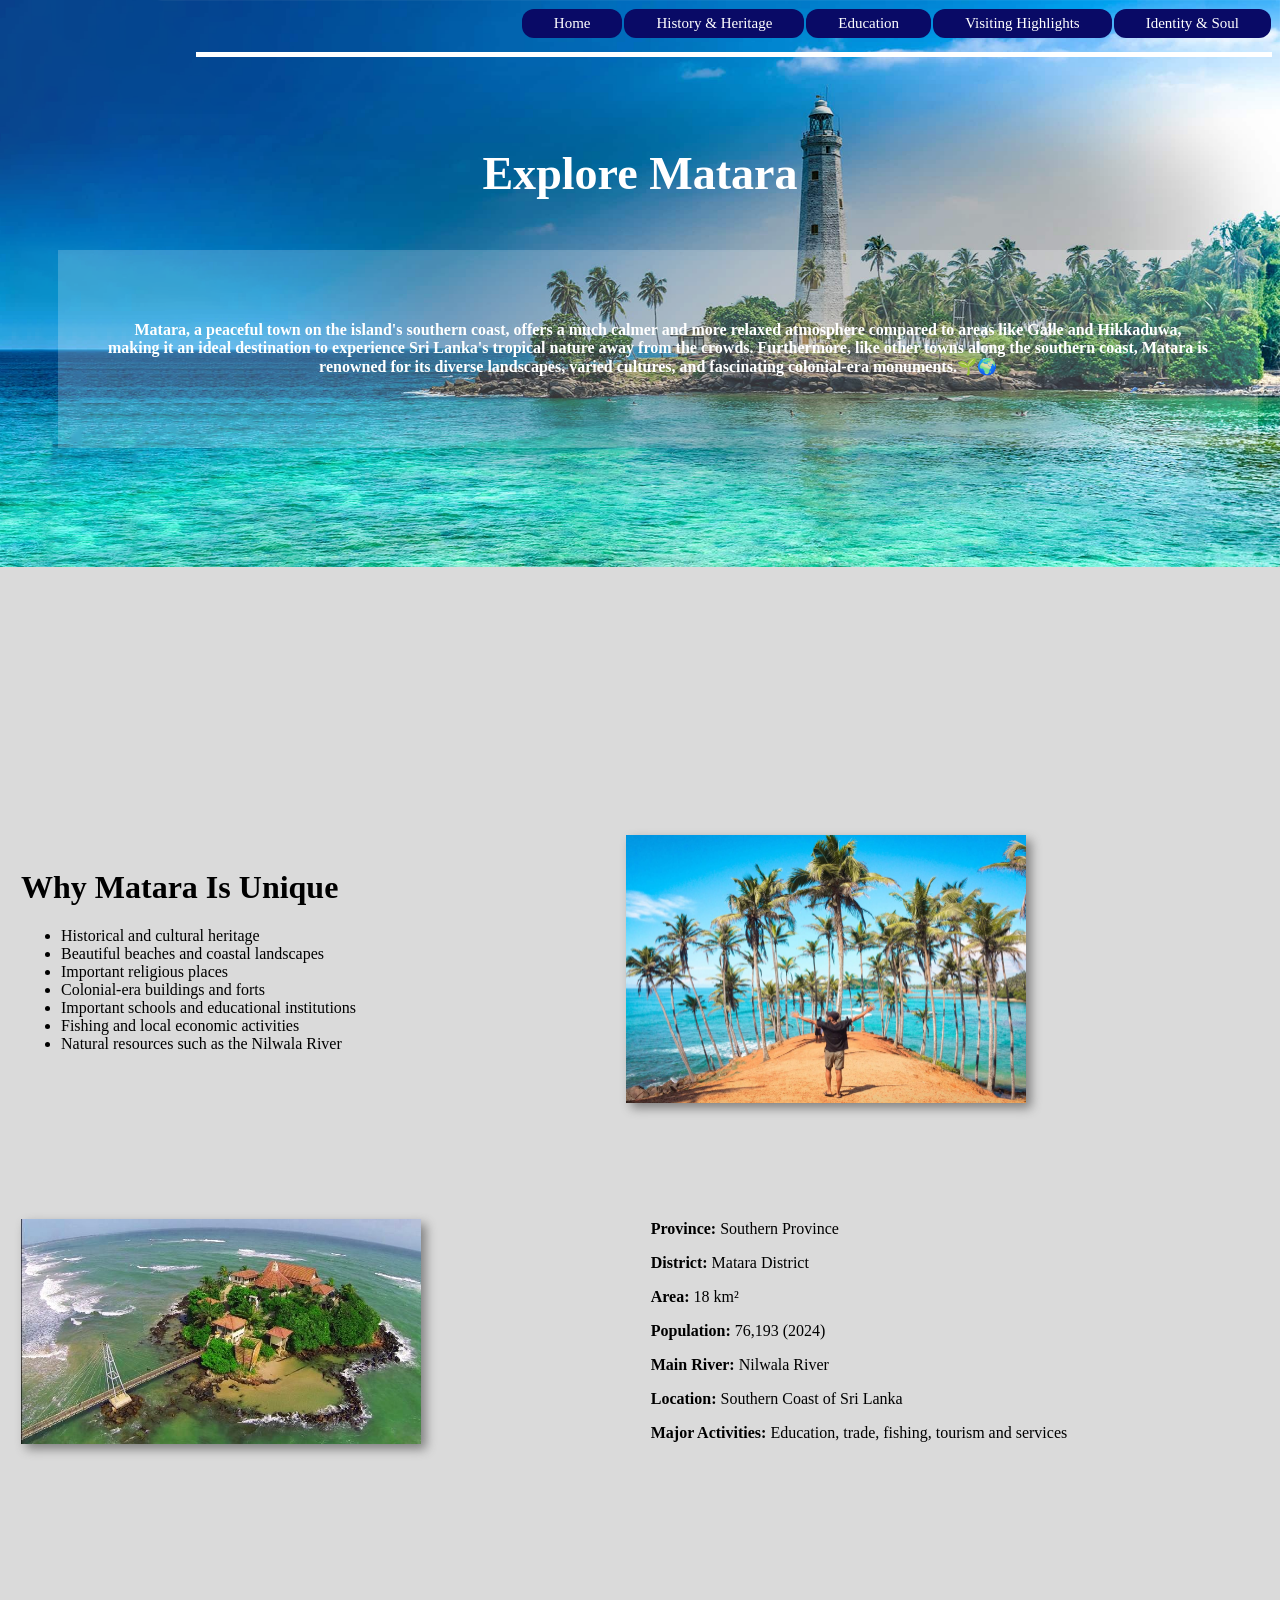
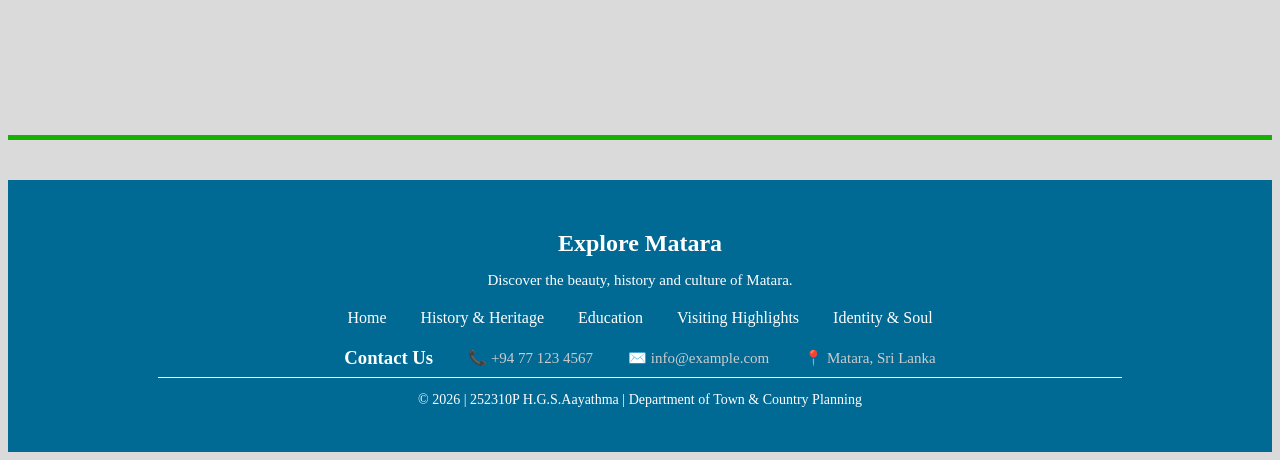
<file: web site sansi 4/web site sansi/index.html>
<html>
<head>
<title>SA creation</title>
<link rel="stylesheet" href="style1.css">
</head>
<style>
body{
     background-image:url('Artboard.png');
	 background-repeat:no-repeat;
	 background-attachment:fixed:;
	 background-size:100%;
	}
</style>
<a href="Identity & Soul.html" class="button button1">Identity & Soul</a>
<a href="Visiting Highlights.html" class="button button1">Visiting Highlights</a>
<a href="Education.html" class="button button1">Education</a>
<a href="History & Heritage.html" class="button button1">History & Heritage</a>
<a href="MAIN.html" class="button button1">Home</a>
<br><br>
<hr color=white width=85% size=5 align=right>
</hr>

<br><br>
<center><strong><big><big>
<h1><p class=p2><b>Explore Matara</b></h1>
</big></big></strong></center>

<div class="pboder">

<h4><p class=p2><b>Matara, a peaceful town on the island's southern coast, offers a much calmer and more relaxed 
  atmosphere compared to areas like Galle and Hikkaduwa, making it an ideal destination to experience Sri Lanka's tropical nature away from the crowds. 
  Furthermore, like other towns along the southern coast, Matara is renowned for its diverse landscapes, varied cultures,
   and fascinating colonial-era monuments.🌱🌍</b></p></h2>
</div></div>

<br><br><br><br><br>
<br><br><br><br><br><br><br><br><br><br><br><br><br>
	

<table>
    <tr>
        <td width="60%">
            <h1>Why Matara Is Unique</h1>

            <ul>
                <li>Historical and cultural heritage</li>
                <li>Beautiful beaches and coastal landscapes</li>
                <li>Important religious places</li>
                <li>Colonial-era buildings and forts</li>
                <li>Important schools and educational institutions</li>
                <li>Fishing and local economic activities</li>
                <li>Natural resources such as the Nilwala River</li>
            </ul>
        </td>
        
        <td width="40%">
            <img src="Mirissa.jpg" width="400">
        </td>
        
    </tr>
</table>
</div>	

<br><br><br><br><br>

<table>
    <tr><div class="polaroid">
         <td width="60%">
           <img src="paradoowa 1.jpg" width="400">
        </td>
        </div>

        <td width="40%">
            

            <p><strong>Province:</strong> Southern Province</p>
            <p><strong>District:</strong> Matara District</p>
            <p><strong>Area:</strong> 18 km²</p>
            <p><strong>Population:</strong> 76,193 (2024)</p>
            <p><strong>Main River:</strong> Nilwala River</p>
            <p><strong>Location:</strong> Southern Coast of Sri Lanka</p>
            <p><strong>Major Activities:</strong> Education, trade, fishing, tourism and services</p>
        </td>

       
    </tr>
</table>
</div>

<br><br><br><br><br><br><br><br><br><br><br><br><br><br><br>


<hr color=#17b102 size=5>



<footer>
    <h2>Explore Matara</h2>

    <p>Discover the beauty, history and culture of Matara.</p>

    <div class="links">
        <a href="MAIN.html">Home</a>
        <a href="History & Heritage.html">History & Heritage</a>
        <a href="Education.html">Education</a>
        <a href="Visiting Highlights.html">Visiting Highlights</a>
        <a href="Identity & Soul.html">Identity & Soul</a>  
        
    </div>
    <div class="footer-content">
     <div class="contact">
      <h3>Contact Us</h3>
      <p>📞 +94 77 123 4567</p>
      <p>✉️ info@example.com</p>
      <p>📍 Matara, Sri Lanka</p>
     </div>
    <hr>

    <p class="copyright">
        &copy; 2026 | 252310P H.G.S.Aayathma | Department of Town & Country Planning
    </p>
</footer>

</body>
</html>
</file>
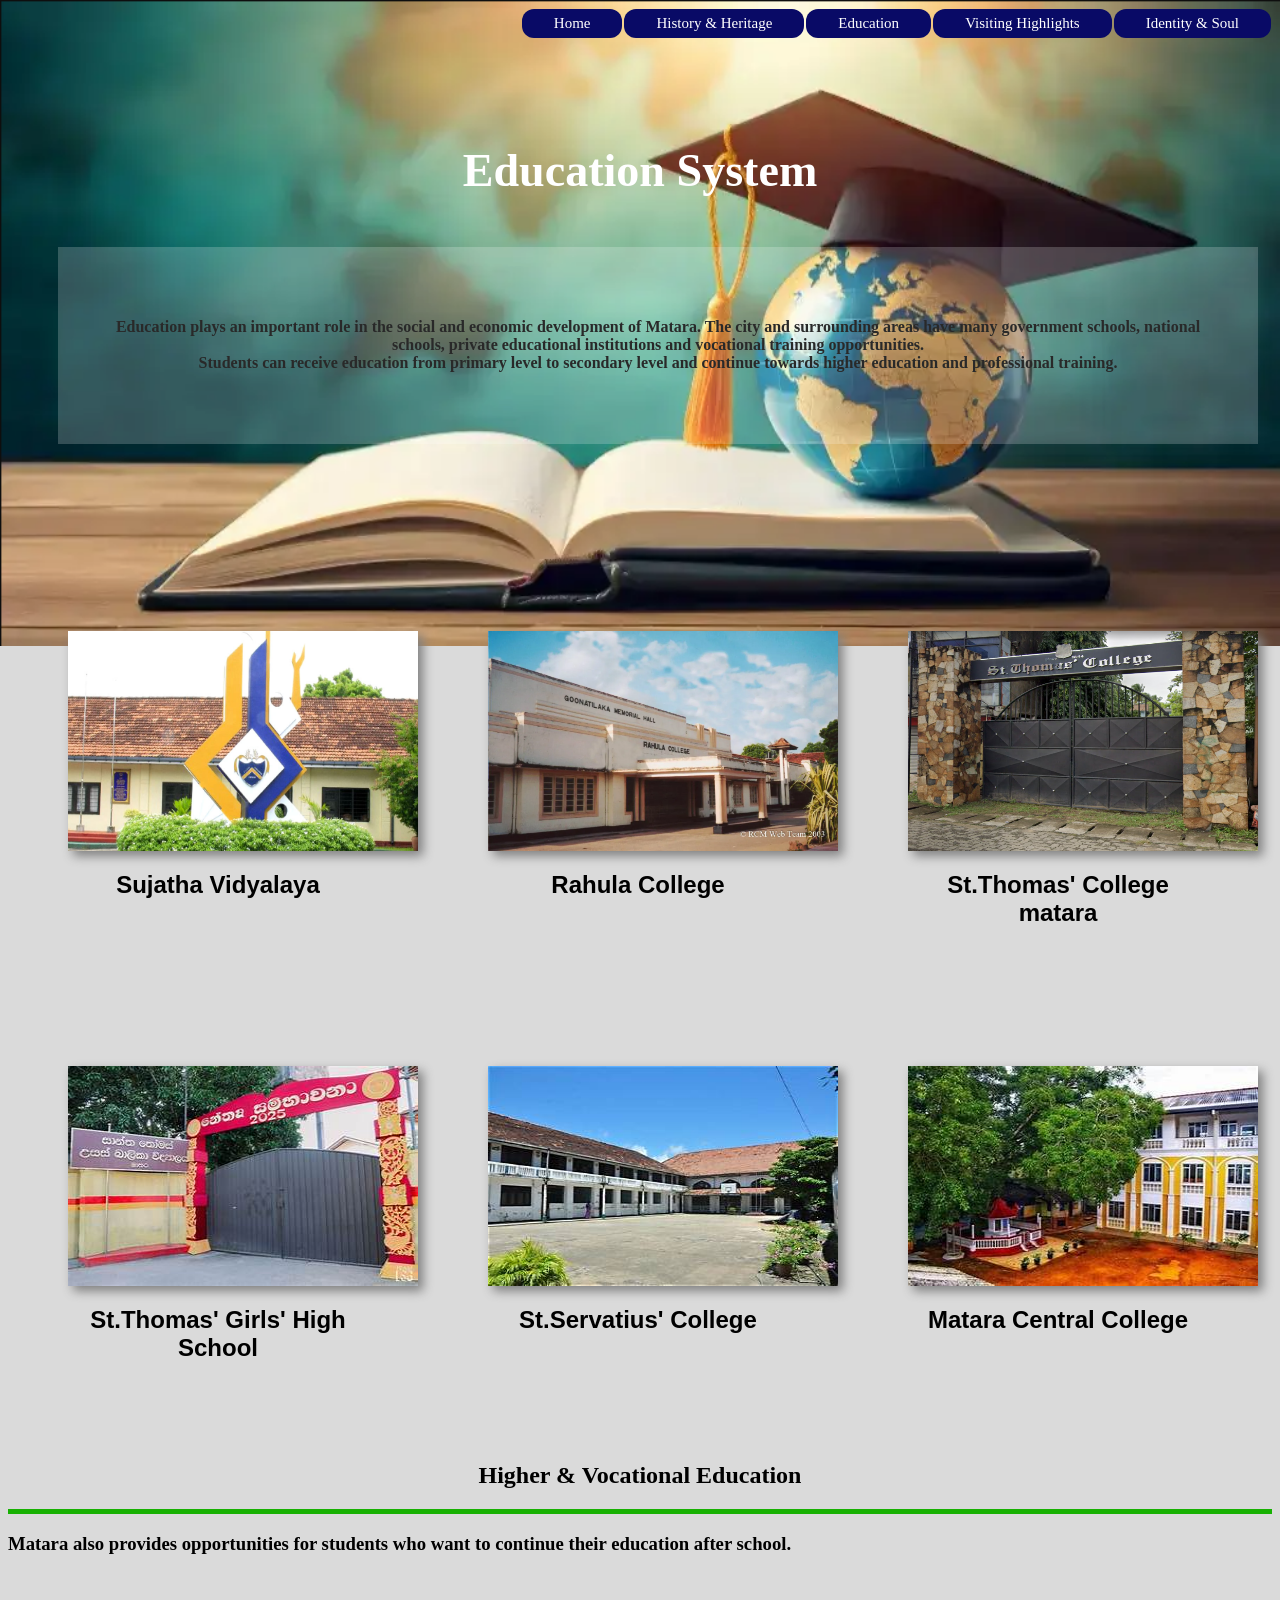
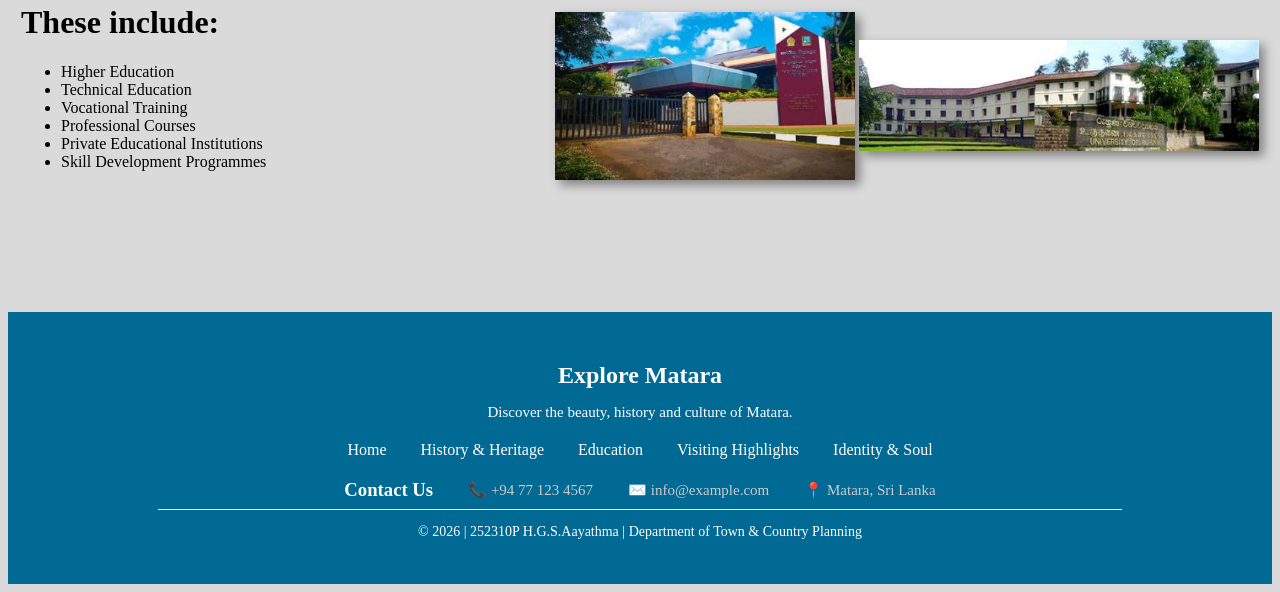
<file: web site sansi 4/web site sansi/Education.html>
<html>
<head>
<title>Education System</title>
<link rel="stylesheet" href="style1.css">
<style>
body{
     background-image:url('education.png');
	 background-repeat:no-repeat;
	 background-attachment:fixed:;
	 background-size:100%;
	}
form{
      color:white;
      text-align:center; 
	}  
</style>
</head>
<body>
<a href="Identity & Soul.html" class="button button1">Identity & Soul</a>
<a href="Visiting Highlights.html" class="button button1">Visiting Highlights</a>
<a href="Education.html" class="button button1">Education</a>
<a href="History & Heritage.html" class="button button1">History & Heritage</a>
<a href="MAIN.html" class="button button1">Home</a>
<br><br><br><br><br>




<center><strong><big><big>
<h1><p class=p2><b>Education System</b></h1>
</big></big></strong></center>

<div class="pboder">

<h4><p class=p3><b>Education plays an important role in the social and economic development of Matara. 
    The city and surrounding areas have many government schools, national schools, private educational institutions and vocational training opportunities.
<br>
Students can receive education from primary level to secondary level and continue towards higher education and professional training.</b></p></h4>
</div></div>

<br><br><br><br>




<div class="align">

 <div class="Packages">
   <img src="sujatha vidyalaya.jpg" width=350 height=220>
     <p><center><h2 class="place">Sujatha Vidyalaya</h2></center> 
    </P></div>	

 <div class="Packages">
    <img src="rahula college.webp" width=350 height=220>
       <p><center><h2 class="place">Rahula College</h2></center> 
       </P></div>
	
 <div class="Packages">
   <img src="stc.png" width=350 height=220>
     <p><center><h2 class="place">St.Thomas' College matara</h2></center> 
    </p></div>
 <div class="Packages">
   <img src="St.Thomas' Girls' High School.jpg" width=350 height=220>
     <p><center><h2 class="place">St.Thomas' Girls' High School</h2></center>
    </P></div>
	
 <div class="Packages">
   <img src="St.Servatius' College.jpg" width=350 height=220>
     <p><center><h2 class="place">St.Servatius' College</h2></center> 
    </P></div>

 <div class="Packages">
   <img src="Matara Central College.jpg" width=350 height=220>
     <p><center><h2 class="place">Matara Central College</h2></center> 
    </P></div>
     </p></div>
 
<center><h2>Higher & Vocational Education</h2></center>
<hr color=#17b102 size=5>

<h3><p>Matara also provides opportunities for students who want to continue their education after school.</h3><br>


<table>
    <tr>
        <td width="50%">
            <h1>These include:</h1>

            <ul>
                 <li>Higher Education</li>
                 <li>Technical Education</li>
                 <li>Vocational Training</li>
                 <li>Professional Courses</li>
                 <li>Private Educational Institutions</li>
                <li>Skill Development Programmes</li>
            </ul>
        </td>
        
        <td width="20%">
            <img src="VTA.jpg" width="300">
        </td>
        
        <td width="30%">
            <img src="University of ruhuna.jpg" width="400">
        </td>
    </tr>
</table>
</div>	




<br><br><br><br>

<footer>
    <h2>Explore Matara</h2>

    <p>Discover the beauty, history and culture of Matara.</p>

    <div class="links">
        <a href="MAIN.html">Home</a>
        <a href="History & Heritage.html">History & Heritage</a>
        <a href="Education.html">Education</a>
        <a href="Visiting Highlights.html">Visiting Highlights</a>
        <a href="Identity & Soul.html">Identity & Soul</a>    
    </div>
    <div class="footer-content">
     <div class="contact">
      <h3>Contact Us</h3>
      <p>📞 +94 77 123 4567</p>
      <p>✉️ info@example.com</p>
      <p>📍 Matara, Sri Lanka</p>
     </div>
    <hr>

    <p class="copyright">
        &copy; 2026 | 252310P H.G.S.Aayathma | Department of Town & Country Planning
    </p>
</footer>

</body>
</html>
</file>
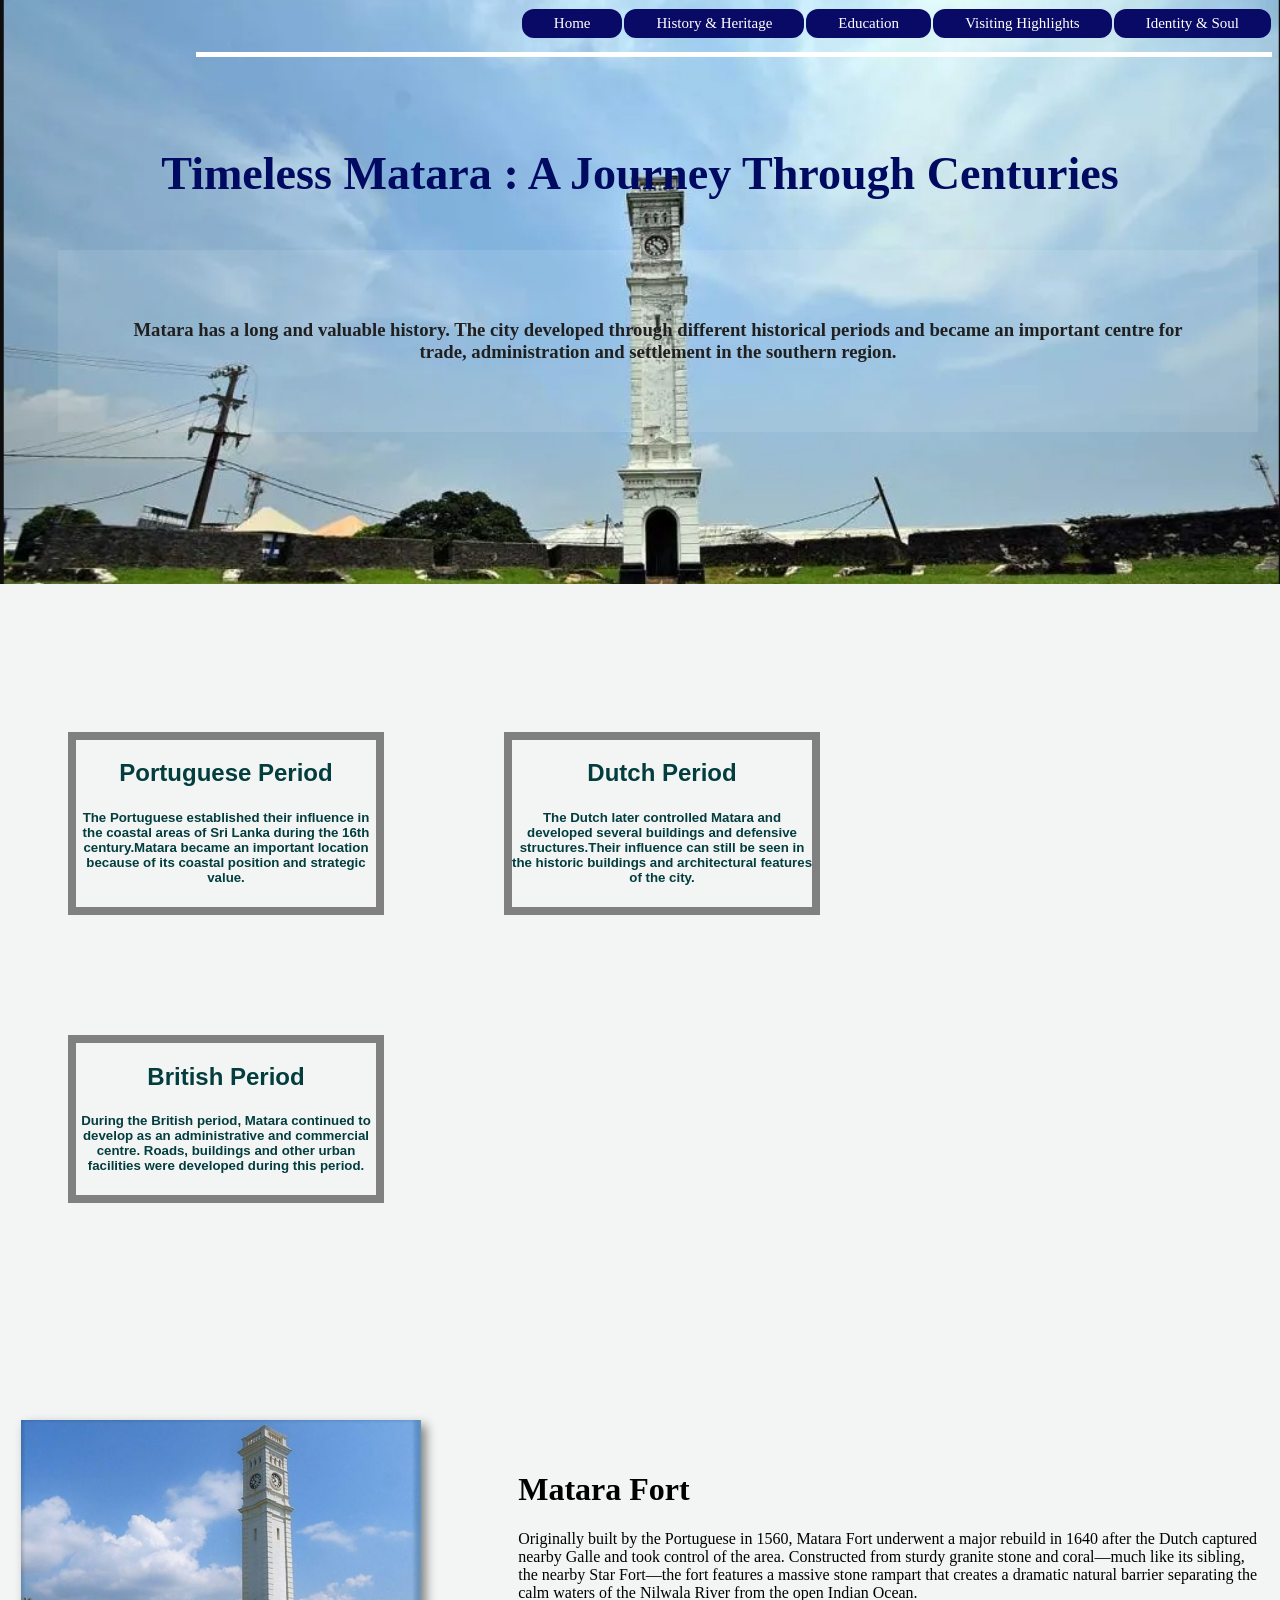
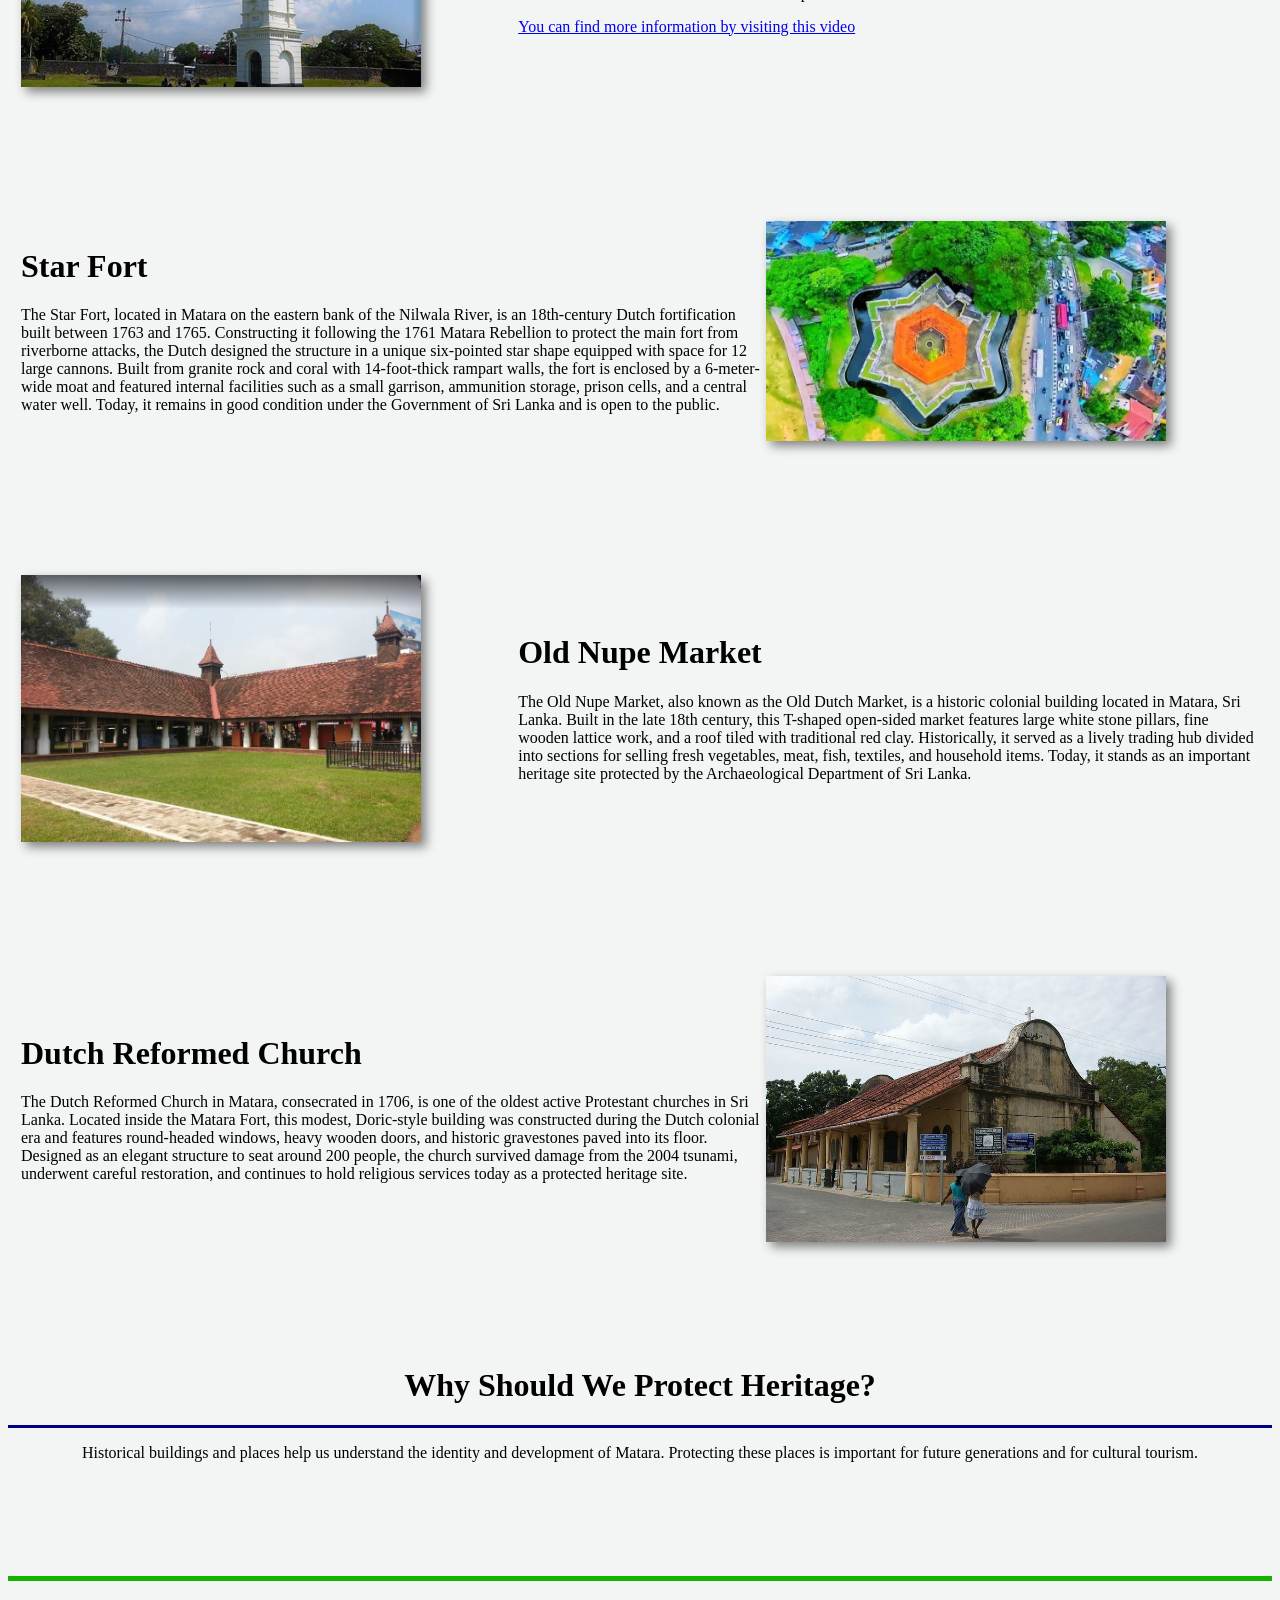
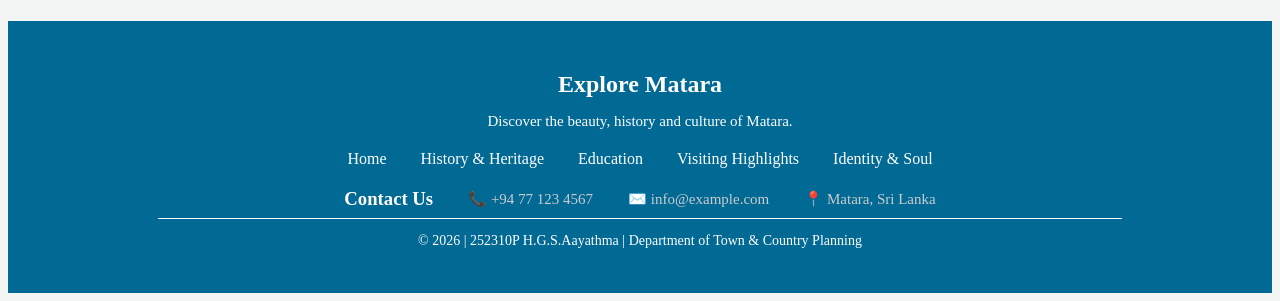
<file: web site sansi 4/web site sansi/History & Heritage.html>
<html>
<head>
<title>History & Heritage</title>
<link rel="stylesheet" href="history.css">
</head>

<style>
body{
     background-image:url('matara fort.png');
     background-color: rgb(243, 245, 245);
	 background-repeat:no-repeat;
	 background-attachment:fixed:;
	 background-size:100%;
	}

</style>
<a href="Identity & Soul.html" class="button button1">Identity & Soul</a>
<a href="Visiting Highlights.html" class="button button1">Visiting Highlights</a>
<a href="Education.html" class="button button1">Education</a>
<a href="History & Heritage.html" class="button button1">History & Heritage</a>
<a href="MAIN.html" class="button button1">Home</a>
<br><br>
<hr color=white width=85% size=5 align=right>
</hr>

<br><br>
<center><strong><big><big>
<h1><p style="color:rgb(0, 10, 97);"><b>Timeless Matara : A Journey Through Centuries</b></p></h1>
</big></big></strong></center>

<div class="pboder">
<center>
<h3><p style="color:rgb(32, 32, 32);"><b>Matara has a long and valuable history. The city developed through different historical periods and became
     an important centre for trade, administration and settlement in the southern region.</b></p></h3>
</div></div></center>

<br><br><br><br><br>



<div class="align">
  <div class="Packages">
        <p><center><h2 class="place">Portuguese Period</h2></center> <center><h5 class="place"> The Portuguese established their 
        influence in the coastal areas of Sri Lanka during the 16th century.Matara became an important location because of its coastal position 
        and strategic value.</h5></center>
    </P></div>	

 <div class="Packages">
        <p><center><h2 class="place">Dutch Period</h2></center> <center><h5 class="place"> The Dutch later controlled Matara and developed 
        several buildings and defensive structures.Their influence can still be seen in the historic buildings and architectural
         features of the city.</h5></center>
    </P></div>
	
 <div class="Packages">
        <p><center><h2 class="place">British Period</h2></center> <center><h5 class="place">During the British period, Matara continued to develop as 
        an administrative and commercial centre. Roads, buildings and other urban facilities were developed during this period.</h5></center>
    </P></div>
</div>



<br><br><br><br><br><br><br><br>





<table>
    <tr>
        <td width="40%">
            <img src="fort 3.jpg" width="400">
        </td>

        <td width="60%">
            <h1>Matara Fort</h1>

            <p>Originally built by the Portuguese in 1560, Matara Fort underwent a major rebuild in 1640 after the Dutch captured nearby
             Galle and took control of the area. Constructed from sturdy granite stone and coral—much like its sibling,
              the nearby Star Fort—the fort features a massive stone rampart that creates a dramatic natural barrier separating the calm waters 
              of the Nilwala River from the open Indian Ocean.</p><p><a href="https://youtu.be/XPj97Xa3ZMk?si=XBLTUQzqwCWZ0gbO">You can find more information by visiting this video</a></p>
        </td>
        
        
        
    </tr>
</table>
	

<br><br><br><br><br><br>
<table>
    <tr><div class="polaroid">
        <td width="60%">
            <h1>Star Fort</h1>
            <p>The Star Fort, located in Matara on the eastern bank of the Nilwala River, is an 18th-century Dutch fortification built between 1763 and 1765. 
                Constructing it following the 1761 Matara Rebellion to protect the main fort from riverborne attacks, the Dutch designed the structure in a unique
                 six-pointed star shape equipped with space for 12 large cannons. Built from granite rock and coral with 14-foot-thick rampart walls, the fort is enclosed by 
                 a 6-meter-wide moat and featured internal facilities such as a small garrison, ammunition storage, prison cells, and a central water well.
                  Today, it remains in good condition under the Government of Sri Lanka and is open to the public.</p>
        </td>

         <td width="40%">
           <img src="star fort.jpg" width="400">
        </td>
        </div>      
    </tr>
</table>


<br><br><br><br><br><br>
<table>
    <tr>
        <td width="40%">
            <img src="Old Nupe Market.jpg" width="400">
        </td>

        <td width="60%">
            <h1>Old Nupe Market</h1>

            <p>The Old Nupe Market, also known as the Old Dutch Market, is a historic colonial building located in Matara, Sri Lanka. 
                Built in the late 18th century, this T-shaped open-sided market features large white stone pillars, fine wooden lattice work, 
                and a roof tiled with traditional red clay. Historically, it served as a lively trading hub divided into sections for selling fresh vegetables, 
                meat, fish, textiles, and household items. Today, it stands as an important heritage site protected by the Archaeological
                Department of Sri Lanka.</p>
        </td>             
    </tr>
</table>

<br><br><br><br><br><br>
<table>
    <tr><div class="polaroid">
        <td width="60%">
            <h1>Dutch Reformed Church</h1>
            <p>The Dutch Reformed Church in Matara, consecrated in 1706, is one of the oldest active Protestant churches in Sri Lanka.
                 Located inside the Matara Fort, this modest, Doric-style building was constructed during the Dutch colonial era and features round-headed windows,
                  heavy wooden doors, and historic gravestones paved into its floor. Designed as an elegant structure to seat around 200 people, 
                  the church survived damage from the 2004 tsunami, underwent careful restoration, and continues to hold religious services today 
                  as a protected heritage site.</p>
        </td>

         <td width="40%">
           <img src="dutch-reformed-church.jpg" width="400">
        </td>
        </div>      
    </tr>
</table>

</div>

<br><br><br><br><br>

<center><h1>Why Should We Protect Heritage?</h1>
<hr color="navy" size="3">
<p>Historical buildings and places help us understand the identity and development of Matara.
 Protecting these places is important for future generations and for cultural tourism.</p>
</center>


<br><br><br><br><br>


<hr color=#17b102 size=5>



<footer>
    <h2>Explore Matara</h2>

    <p>Discover the beauty, history and culture of Matara.</p>

    <div class="links">
        <a href="MAIN.html">Home</a>
        <a href="History & Heritage.html">History & Heritage</a>
        <a href="Education.html">Education</a>
        <a href="Visiting Highlights.html">Visiting Highlights</a>
        <a href="Identity & Soul.html">Identity & Soul</a>  
    </div>
      <div class="footer-content">
     <div class="contact">
      <h3>Contact Us</h3>
      <p>📞 +94 77 123 4567</p>
      <p>✉️ info@example.com</p>
      <p>📍 Matara, Sri Lanka</p>
     </div>
    <hr>

    <p class="copyright">
        &copy; 2026 | 252310P H.G.S.Aayathma | Department of Town & Country Planning
    </p>
</footer>

</body>
</html>
</file>
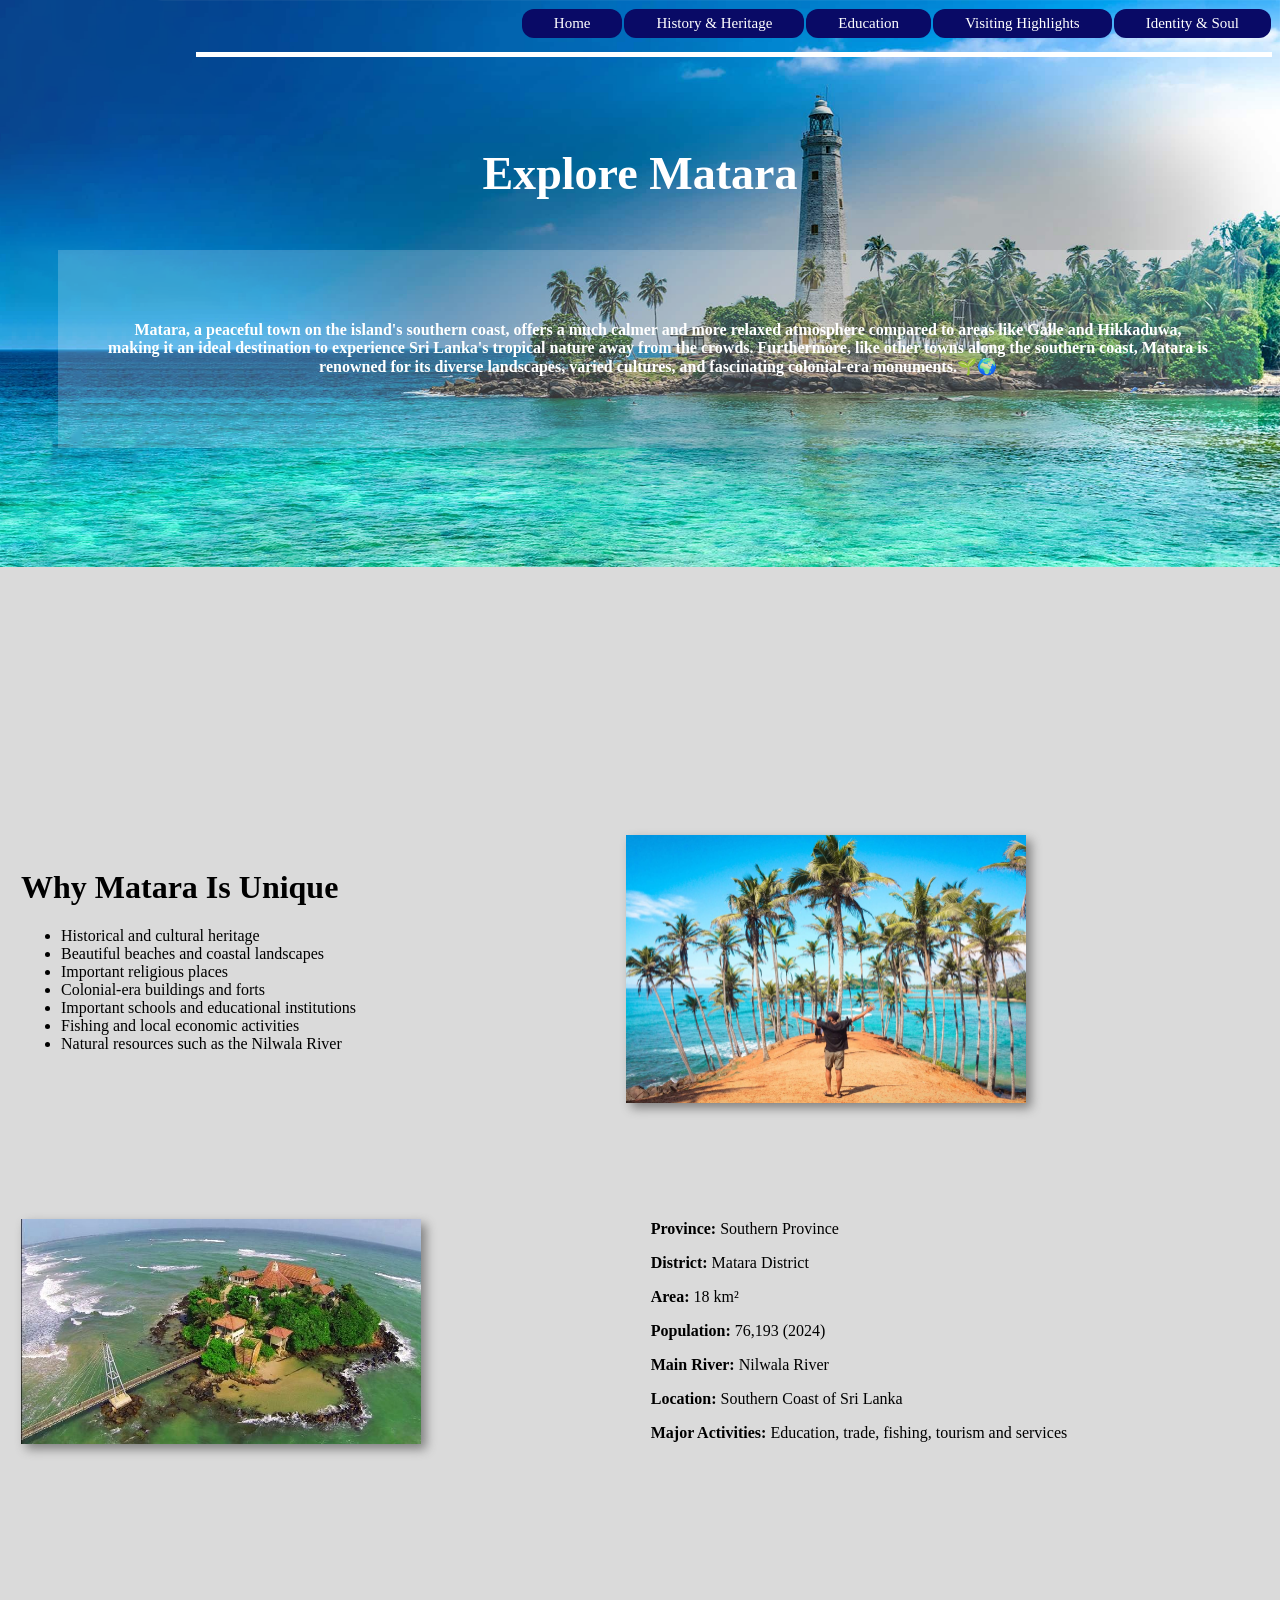
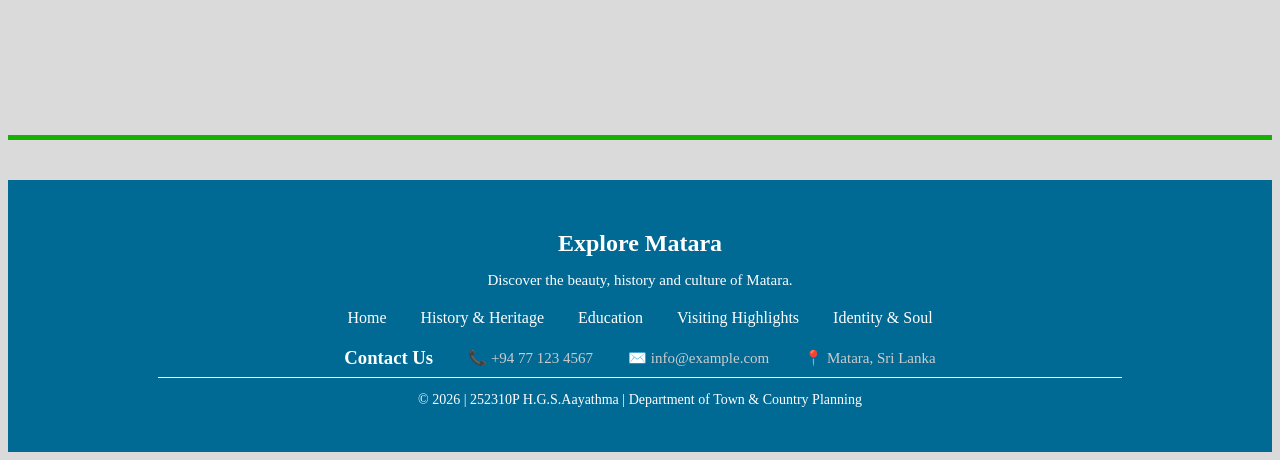
<file: web site sansi 4/web site sansi/MAIN.html>
<html>
<head>
<title>SA creation</title>
<link rel="stylesheet" href="style1.css">
</head>
<style>
body{
     background-image:url('Artboard.png');
	 background-repeat:no-repeat;
	 background-attachment:fixed:;
	 background-size:100%;
	}
</style>
<a href="Identity & Soul.html" class="button button1">Identity & Soul</a>
<a href="Visiting Highlights.html" class="button button1">Visiting Highlights</a>
<a href="Education.html" class="button button1">Education</a>
<a href="History & Heritage.html" class="button button1">History & Heritage</a>
<a href="MAIN.html" class="button button1">Home</a>
<br><br>
<hr color=white width=85% size=5 align=right>
</hr>

<br><br>
<center><strong><big><big>
<h1><p class=p2><b>Explore Matara</b></h1>
</big></big></strong></center>

<div class="pboder">

<h4><p class=p2><b>Matara, a peaceful town on the island's southern coast, offers a much calmer and more relaxed 
  atmosphere compared to areas like Galle and Hikkaduwa, making it an ideal destination to experience Sri Lanka's tropical nature away from the crowds. 
  Furthermore, like other towns along the southern coast, Matara is renowned for its diverse landscapes, varied cultures,
   and fascinating colonial-era monuments.🌱🌍</b></p></h2>
</div></div>

<br><br><br><br><br>
<br><br><br><br><br><br><br><br><br><br><br><br><br>
	

<table>
    <tr>
        <td width="60%">
            <h1>Why Matara Is Unique</h1>

            <ul>
                <li>Historical and cultural heritage</li>
                <li>Beautiful beaches and coastal landscapes</li>
                <li>Important religious places</li>
                <li>Colonial-era buildings and forts</li>
                <li>Important schools and educational institutions</li>
                <li>Fishing and local economic activities</li>
                <li>Natural resources such as the Nilwala River</li>
            </ul>
        </td>
        
        <td width="40%">
            <img src="Mirissa.jpg" width="400">
        </td>
        
    </tr>
</table>
</div>	

<br><br><br><br><br>

<table>
    <tr><div class="polaroid">
         <td width="60%">
           <img src="paradoowa 1.jpg" width="400">
        </td>
        </div>

        <td width="40%">
            

            <p><strong>Province:</strong> Southern Province</p>
            <p><strong>District:</strong> Matara District</p>
            <p><strong>Area:</strong> 18 km²</p>
            <p><strong>Population:</strong> 76,193 (2024)</p>
            <p><strong>Main River:</strong> Nilwala River</p>
            <p><strong>Location:</strong> Southern Coast of Sri Lanka</p>
            <p><strong>Major Activities:</strong> Education, trade, fishing, tourism and services</p>
        </td>

       
    </tr>
</table>
</div>

<br><br><br><br><br><br><br><br><br><br><br><br><br><br><br>


<hr color=#17b102 size=5>



<footer>
    <h2>Explore Matara</h2>

    <p>Discover the beauty, history and culture of Matara.</p>

    <div class="links">
        <a href="MAIN.html">Home</a>
        <a href="History & Heritage.html">History & Heritage</a>
        <a href="Education.html">Education</a>
        <a href="Visiting Highlights.html">Visiting Highlights</a>
        <a href="Identity & Soul.html">Identity & Soul</a>  
        
    </div>
    <div class="footer-content">
     <div class="contact">
      <h3>Contact Us</h3>
      <p>📞 +94 77 123 4567</p>
      <p>✉️ info@example.com</p>
      <p>📍 Matara, Sri Lanka</p>
     </div>
    <hr>

    <p class="copyright">
        &copy; 2026 | 252310P H.G.S.Aayathma | Department of Town & Country Planning
    </p>
</footer>

</body>
</html>
</file>
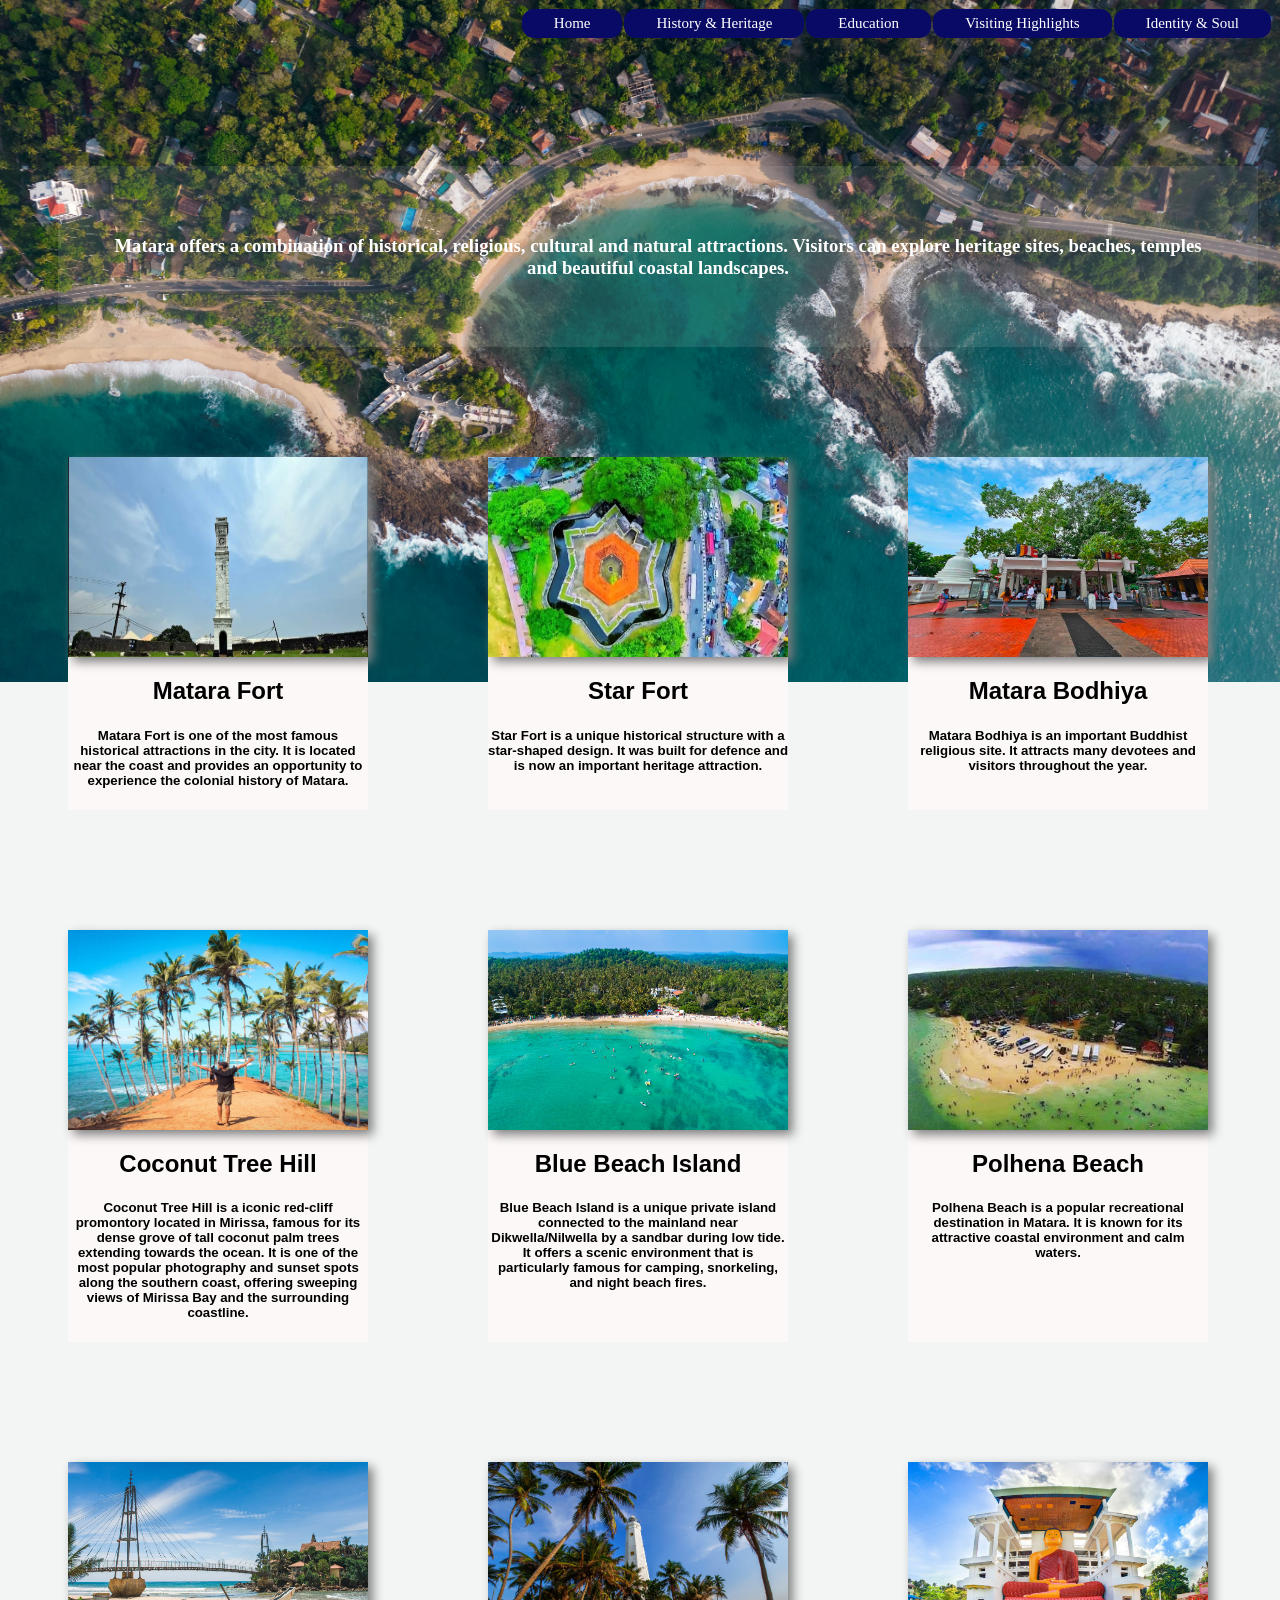
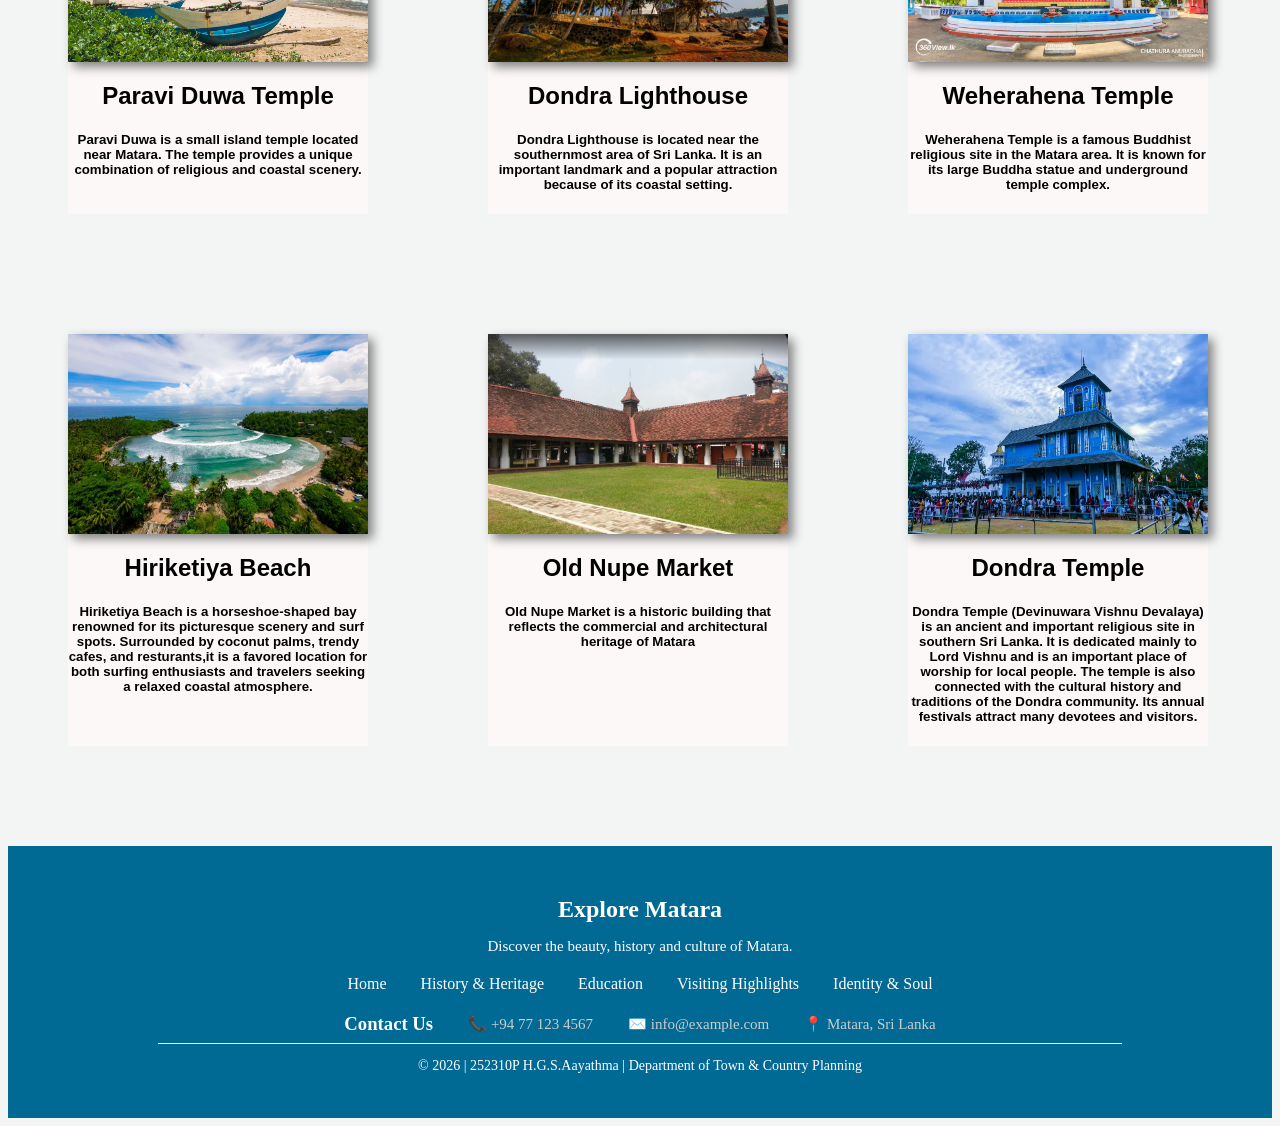
<file: web site sansi 4/web site sansi/Visiting Highlights.html>
<html>
<head>
<title>Visiting Highlights</title>
<link rel="stylesheet" href="visiting.css">
<style>
body{
   background-image:url('beach2.jpg');
   background-color: rgb(243, 245, 245); 
	 background-repeat:no-repeat;
	 background-attachment:fixed:;
	 background-size:100% 25%;
	}
form{
      color:white;
      text-align:center; 
	}  
</style>
</head>
<body>
<a href="Identity & Soul.html" class="button button1">Identity & Soul</a>
<a href="Visiting Highlights.html" class="button button1">Visiting Highlights</a>
<a href="Education.html" class="button button1">Education</a>
<a href="History & Heritage.html" class="button button1">History & Heritage</a>
<a href="MAIN.html" class="button button1">Home</a>
<br><br><br><br><br><br>
<center>

<div class="pboder">

<h3><p class=p2><b>Matara offers a combination of historical, religious, cultural and natural attractions. Visitors can explore heritage sites,
   beaches, temples and beautiful coastal landscapes.</b></p></h3>
</div></div>


<div class="align">

  <div class="Packages">
   <img src="matara fort.png" width=300 height=200>
     <p><center><h2 class="place">Matara Fort</h2></center> <center><h5 class="place"> Matara Fort is one of the most famous historical attractions in the city.
       It is located near the coast and provides an opportunity to experience the colonial history of Matara.</h5></center>
    </P></div>	

 <div class="Packages">
   <img src="star fort.jpg" width=300 height=200>
     <p><center><h2 class="place">Star Fort</h2></center> <center><h5 class="place">Star Fort is a unique historical structure with a star-shaped design.
       It was built for defence and is now an important heritage attraction.</h5></center>
    </P></div>
	
 <div class="Packages">
   <img src="matara bodiya.jpeg" width=300 height=200>
     <p><center><h2 class="place">Matara Bodhiya</h2></center> <center><h5 class="place"> Matara Bodhiya is an important Buddhist religious site. 
      It attracts many devotees and visitors throughout the year.</h5></center>
    </P></div>

 <div class="Packages">
   <img src="Mirissa.jpg" width=300 height=200>
     <p><center><h2 class="place">Coconut Tree Hill</h2></center> <center><h5 class="place"> Coconut Tree Hill is a iconic red-cliff promontory located in Mirissa, 
      famous for its dense grove of tall coconut palm trees extending towards the ocean. It is one of the most popular photography and sunset spots along the southern coast, 
      offering sweeping views of Mirissa Bay and the surrounding coastline.</h5></center>
    </P></div>
	
 <div class="Packages">
   <img src="Blue Beach Island.jpg" width=300 height=200>
     <p><center><h2 class="place">Blue Beach Island </h2></center> <center><h5 class="place"> Blue Beach Island is a unique private island connected to the mainland near Dikwella/Nilwella by a sandbar during low tide. 
      It offers a scenic environment that is particularly famous for camping, snorkeling, and night beach fires. </h5></center>
    </P></div>

 <div class="Packages">
   <img src="polhena-beach.jpg" width=300 height=200>
     <p><center><h2 class="place">Polhena Beach</h2></center> <center><h5 class="place"> Polhena Beach is a popular recreational destination in Matara. 
      It is known for its attractive coastal environment and calm waters.</h5></center>
    </P></div>

 <div class="Packages">
   <img src="parewi dupatha.jpg" width=300 height=200>
     <p><center><h2 class="place">Paravi Duwa Temple</h2></center> <center><h5 class="place"> Paravi Duwa is a small island temple located near Matara. 
      The temple provides a unique combination of religious and coastal scenery.</h5></center>
    </P></div>	

  <div class="Packages">
   <img src="Dndra Light House.jpg" width=300 height=200>
     <p><center><h2 class="place">Dondra Lighthouse</h2></center> <center><h5 class="place"> Dondra Lighthouse is located near the southernmost area of Sri Lanka.
       It is an important landmark and a popular attraction because of its coastal setting.</h5></center>
    </P></div>	

  <div class="Packages">
   <img src="Weherahena Temple.jpg" width=300 height=200>
     <p><center><h2 class="place">Weherahena Temple</h2></center> <center><h5 class="place"> Weherahena Temple is a famous Buddhist religious site in the Matara area. 
      It is known for its large Buddha statue and underground temple complex.</h5></center>
    </P></div>	

  <div class="Packages">
   <img src="Hiriketiya Beach.jpg" width=300 height=200>
     <p><center><h2 class="place">Hiriketiya Beach</h2></center> <center><h5 class="place"> Hiriketiya Beach is a horseshoe-shaped bay renowned for its picturesque scenery and surf spots. 
      Surrounded by coconut palms, trendy cafes, and resturants,it is a favored location for both surfing enthusiasts and travelers seeking a relaxed coastal atmosphere.</h5></center>
    </P></div>

  <div class="Packages">
   <img src="Old Nupe Market.jpg" width=300 height=200>
     <p><center><h2 class="place">Old Nupe Market</h2></center> <center><h5 class="place"> Old Nupe Market is a historic building that reflects 
      the commercial and architectural heritage of Matara</h5></center>
    </P></div>
    
  <div class="Packages">
   <img src="dewndara dewala.png" width=300 height=200>
     <p><center><h2 class="place">Dondra Temple</h2></center> <center><h5 class="place"> Dondra Temple (Devinuwara Vishnu Devalaya) is an ancient and important religious site in southern Sri Lanka.
       It is dedicated mainly to Lord Vishnu and is an important place of worship for local people. 
       The temple is also connected with the cultural history and traditions of the Dondra community. Its annual festivals attract many devotees and visitors.</h5></center>
    </P></div>  
 </div>





<footer>
    <h2>Explore Matara</h2>

    <p>Discover the beauty, history and culture of Matara.</p>

    <div class="links">
        <a href="MAIN.html">Home</a>
        <a href="History & Heritage.html">History & Heritage</a>
        <a href="Education.html">Education</a>
        <a href="Visiting Highlights.html">Visiting Highlights</a>
        <a href="Identity & Soul.html">Identity & Soul</a>   
    </div>
     <div class="footer-content">
     <div class="contact">
      <h3>Contact Us</h3>
      <p>📞 +94 77 123 4567</p>
      <p>✉️ info@example.com</p>
      <p>📍 Matara, Sri Lanka</p>
     </div>
     
    <hr>

    <p class="copyright">
        &copy; 2026 | 252310P H.G.S.Aayathma | Department of Town & Country Planning
    </p>
</footer>

</body>
</html>
</file>
<file: web site sansi 4/web site sansi/style1.css>
body{
     background-image:url('Artboard.png');
     background-color: rgba(70, 70, 70, 0.2);
	 background-repeat:no-repeat;
	 background-attachment:scroll;
	 background-size:100%;
   
	}

.pboder{
  background-color:rgb(255, 255, 255,0.2);
  width: 1100px;
  border: 0px solid green;
  padding: 50px;
  margin: 50px;

}

table{
  margin: 10px;;
}

.Packages{
	width:300px;
	border:0px solid gray;
	margin:60px;
}

.align{
	display:flex;
	justify-content:left;
	flex-wrap:wrap;
	margin-top:5px;
}

.place{
	font-family:Arial;}

img {
     box-shadow: 5px 5px 10px gray;
   }  
	
.polaroid {
  
  box-shadow: 0 4px 8px 0 rgba(0, 0, 0, 0.2), 0 6px 20px 0 rgba(0, 0, 0, 0.19);
  
}
	
Packages{
	width:1200px;
	border:7px solid rgb(0, 13, 70);
	margin:20px;
}

.intro{
  flex: 1;
}

.p2{
  color:white;
  text-align:center; 
}

.p3{
  color:rgb(41, 41, 41);
  text-align:center; 
}
.p1{
  	color:rgb(27, 27, 36);
}	


.button
 {
  background-color: #090a66;
  border-radius: 12px;
  border: 2px;
  color: white;
  padding: 6px 32px;
  text-align: center;
  text-decoration: none;
  display: inline-block;
  font-size: 15px;
  margin: 1px 1px;
  cursor: pointer;
  float:right;
 
  }
.button1:hover
{
box-shadow: 0 12px 16px 0 rgba(0,0,0,0.60),0 17px 70px 0 rgba(0,0,0,0.40);
background-color: #00e1ff

}



footer {
       background-color: #006994;
        color: white;
        text-align: center;
        padding: 30px;
        margin-top: 40px;
    }

footer h2 {
        margin-bottom: 10px;
    }

footer p {
        font-size: 15px;
    }
.links {
        margin: 20px 0;
    }

.links a {
        color: white;
        text-decoration: none;
        margin: 0 15px;
    }

.links a:hover {
       color: yellow;
    }

footer hr {
        width: 80%;
        border: 0;
        border-top: 1px solid white;
    }

.copyright {
        font-size: 14px;
    }

.contact {
  display: flex;
  align-items: center;
  justify-content: center;
  gap: 35px;
}

.contact h3 {
  margin: 0;
  color: white;
}

.contact p {
  margin: 0;
  color: #ccc;
}
</file>
<file: web site sansi 4/web site sansi/history.css>
.Packages{
	width:300px;
	border:8px solid gray;
	margin:60px;
}


table{
  margin: 10px;;
}

.align{
	display:flex;
	justify-content:left;
	flex-wrap:wrap;
	margin-top:100px;
}
.place{
	font-family:Arial;
  color: rgb(3, 61, 61);
}	
.p2{
  color:rgb(13, 64, 175);
  text-align:center; 
  }

img {
     box-shadow: 5px 5px 10px gray;
   }  


.p1{
  	color:rgb(27, 27, 36);
}	

.pboder{
  background-color:rgb(255, 255, 255,0.1);
  width: 1100px;
  border: 0px solid green;
  padding: 50px;
  margin: 50px;

}


.button
 {
  background-color: #090a66;
  border-radius: 12px;
  border: 2px;
  color: white;
  padding: 6px 32px;
  text-align: center;
  text-decoration: none;
  display: inline-block;
  font-size: 15px;
  margin: 1px 1px;
  cursor: pointer;
  float:right;
 
  }
.button1:hover
{
box-shadow: 0 12px 16px 0 rgba(0,0,0,0.60),0 17px 70px 0 rgba(0,0,0,0.40);
background-color: #00e1ff

}

footer {
        background-color: #006994;
        color: white;
        text-align: center;
        padding: 30px;
        margin-top: 40px;
    }

footer h2 {
        margin-bottom: 10px;
    }

footer p {
        font-size: 15px;
    }

.links {
        margin: 20px 0;
    }

.links a {
        color: white;
        text-decoration: none;
        margin: 0 15px;
    }

.links a:hover {
        color: yellow;
    }

footer hr {
        width: 80%;
        border: 0;
        border-top: 1px solid white;
    }

.copyright {
        font-size: 14px;
    }

.contact {
  display: flex;
  align-items: center;
  justify-content: center;
  gap: 35px;
}

.contact h3 {
  margin: 0;
  color: white;
}

.contact p {
  margin: 0;
  color: #ccc;
}
</file>
<file: web site sansi 4/web site sansi/visiting.css>
.Packages{
	background-color: rgb(253, 248, 248);
	width:300px;
	border:0px solid gray;
	margin:60px;
}

.pboder{
  background-color:rgb(255, 255, 255,0.1);
  width: 1100px;
  border: 0px solid green;
  padding: 50px;
  margin: 50px;

}

.p2{
  color:white;
  text-align:center; 
}

.align{
	display:flex;
	justify-content:left;
	flex-wrap:wrap;
	margin-top:3px;
}

.place{
	font-family:Arial;}

img {
     box-shadow: 5px 5px 10px gray;
   }  
	
.polaroid {
  
  box-shadow: 0 4px 8px 0 rgba(0, 0, 0, 0.2), 0 6px 20px 0 rgba(0, 0, 0, 0.19);
  
}
	

.button
 {
  background-color: #090a66;
  border-radius: 12px;
  border: 2px;
  color: white;
  padding: 6px 32px;
  text-align: center;
  text-decoration: none;
  display: inline-block;
  font-size: 15px;
  margin: 1px 1px;
  cursor: pointer;
  float:right;
 
  }
.button1:hover
{
box-shadow: 0 12px 16px 0 rgba(0,0,0,0.60),0 17px 70px 0 rgba(0,0,0,0.40);
background-color: #00e1ff

}



footer {
        background-color: #006994;
        color: white;
        text-align: center;
        padding: 30px;
        margin-top: 40px;
    }
footer h2 {
        margin-bottom: 10px;
    }

footer p {
        font-size: 15px;
    }

.links {
        margin: 20px 0;
    }

.links a {
        color: white;
        text-decoration: none;
        margin: 0 15px;
    }

.links a:hover {
        color: yellow;
    }

footer hr {
        width: 80%;
        border: 0;
        border-top: 1px solid white;
    }

.copyright {
        font-size: 14px;
    }

 .contact {
  display: flex;
  align-items: center;
  justify-content: center;
  gap: 35px;
}

.contact h3 {
  margin: 0;
  color: white;
}

.contact p {
  margin: 0;
  color: #ccc;
}
</file>
